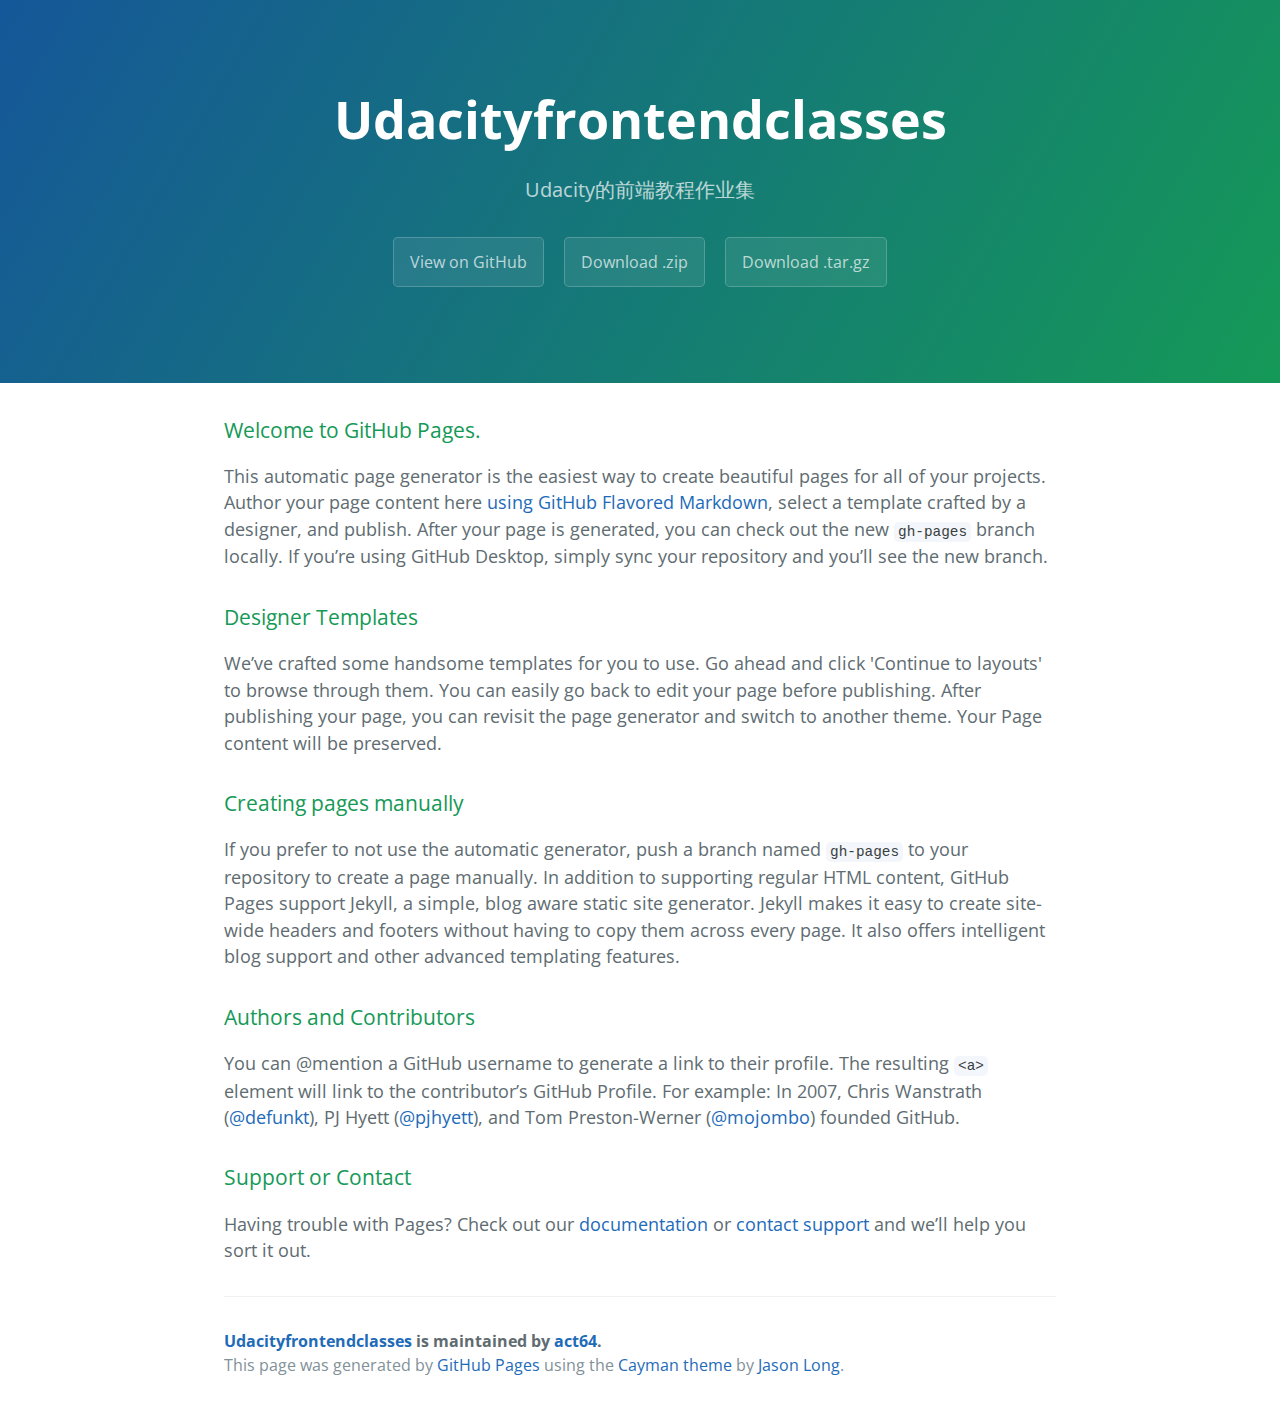
<file: index.html>
<!DOCTYPE html>
<html lang="en-us">
  <head>
    <meta charset="UTF-8">
    <title>Udacityfrontendclasses by act64</title>
    <meta name="viewport" content="width=device-width, initial-scale=1">
    <link rel="stylesheet" type="text/css" href="stylesheets/normalize.css" media="screen">
    <link href='https://fonts.googleapis.com/css?family=Open+Sans:400,700' rel='stylesheet' type='text/css'>
    <link rel="stylesheet" type="text/css" href="stylesheets/stylesheet.css" media="screen">
    <link rel="stylesheet" type="text/css" href="stylesheets/github-light.css" media="screen">
  </head>
  <body>
    <section class="page-header">
      <h1 class="project-name">Udacityfrontendclasses</h1>
      <h2 class="project-tagline">Udacity的前端教程作业集</h2>
      <a href="https://github.com/act64/UdacityFrontEndClasses" class="btn">View on GitHub</a>
      <a href="https://github.com/act64/UdacityFrontEndClasses/zipball/master" class="btn">Download .zip</a>
      <a href="https://github.com/act64/UdacityFrontEndClasses/tarball/master" class="btn">Download .tar.gz</a>
    </section>

    <section class="main-content">
      <h3>
<a id="welcome-to-github-pages" class="anchor" href="#welcome-to-github-pages" aria-hidden="true"><span aria-hidden="true" class="octicon octicon-link"></span></a>Welcome to GitHub Pages.</h3>

<p>This automatic page generator is the easiest way to create beautiful pages for all of your projects. Author your page content here <a href="https://guides.github.com/features/mastering-markdown/">using GitHub Flavored Markdown</a>, select a template crafted by a designer, and publish. After your page is generated, you can check out the new <code>gh-pages</code> branch locally. If you’re using GitHub Desktop, simply sync your repository and you’ll see the new branch.</p>

<h3>
<a id="designer-templates" class="anchor" href="#designer-templates" aria-hidden="true"><span aria-hidden="true" class="octicon octicon-link"></span></a>Designer Templates</h3>

<p>We’ve crafted some handsome templates for you to use. Go ahead and click 'Continue to layouts' to browse through them. You can easily go back to edit your page before publishing. After publishing your page, you can revisit the page generator and switch to another theme. Your Page content will be preserved.</p>

<h3>
<a id="creating-pages-manually" class="anchor" href="#creating-pages-manually" aria-hidden="true"><span aria-hidden="true" class="octicon octicon-link"></span></a>Creating pages manually</h3>

<p>If you prefer to not use the automatic generator, push a branch named <code>gh-pages</code> to your repository to create a page manually. In addition to supporting regular HTML content, GitHub Pages support Jekyll, a simple, blog aware static site generator. Jekyll makes it easy to create site-wide headers and footers without having to copy them across every page. It also offers intelligent blog support and other advanced templating features.</p>

<h3>
<a id="authors-and-contributors" class="anchor" href="#authors-and-contributors" aria-hidden="true"><span aria-hidden="true" class="octicon octicon-link"></span></a>Authors and Contributors</h3>

<p>You can @mention a GitHub username to generate a link to their profile. The resulting <code>&lt;a&gt;</code> element will link to the contributor’s GitHub Profile. For example: In 2007, Chris Wanstrath (<a href="https://github.com/defunkt" class="user-mention">@defunkt</a>), PJ Hyett (<a href="https://github.com/pjhyett" class="user-mention">@pjhyett</a>), and Tom Preston-Werner (<a href="https://github.com/mojombo" class="user-mention">@mojombo</a>) founded GitHub.</p>

<h3>
<a id="support-or-contact" class="anchor" href="#support-or-contact" aria-hidden="true"><span aria-hidden="true" class="octicon octicon-link"></span></a>Support or Contact</h3>

<p>Having trouble with Pages? Check out our <a href="https://help.github.com/pages">documentation</a> or <a href="https://github.com/contact">contact support</a> and we’ll help you sort it out.</p>

      <footer class="site-footer">
        <span class="site-footer-owner"><a href="https://github.com/act64/UdacityFrontEndClasses">Udacityfrontendclasses</a> is maintained by <a href="https://github.com/act64">act64</a>.</span>

        <span class="site-footer-credits">This page was generated by <a href="https://pages.github.com">GitHub Pages</a> using the <a href="https://github.com/jasonlong/cayman-theme">Cayman theme</a> by <a href="https://twitter.com/jasonlong">Jason Long</a>.</span>
      </footer>

    </section>

  
  </body>
</html>
</file>
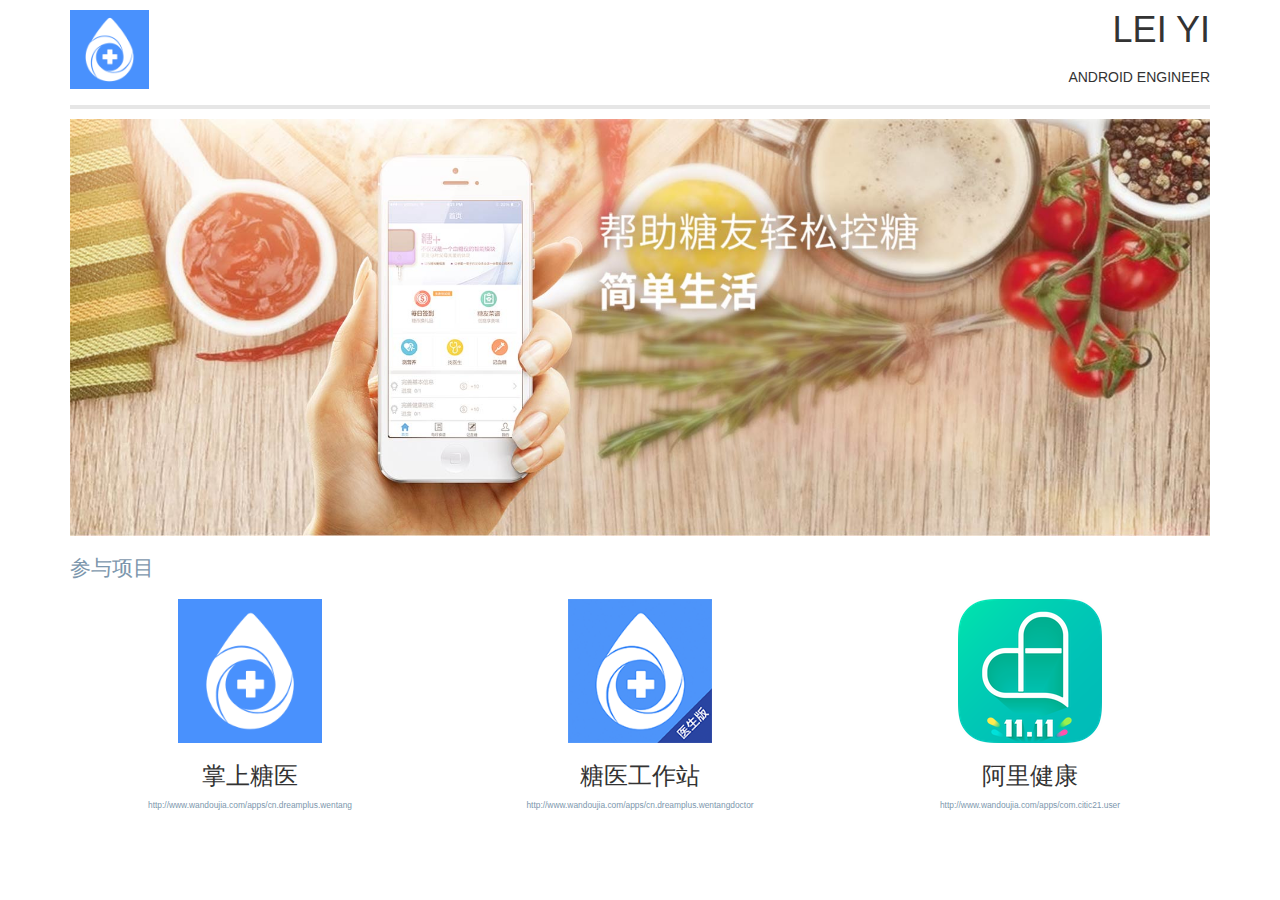
<file: Portfolio/index.html>
<!DOCTYPE html>
<html lang="en">
<head>
    <meta charset="UTF-8">
    <meta name="viewport" content="width=device-width , initial-scale=1.0">
    <link href="css/style.css" rel="stylesheet" >
    <link href="css/bootstrap.min.css" rel="stylesheet" >
    <!--<script type="text/javascript" src="js/jquery-3.1.1.min.js"></script>-->
    <!--<script type="text/javascript" src="js/bootstrap.min.js"></script>-->
    <title> Leiyi Android Engineer </title>
</head>
<body>
<div class="container">
    <header class="row margin-top10px">
        <div class="text-left col-xs-4 red">
            <img src="img/zsty.png" class="img-icon" alt="logo">
        </div>
        <div class="col-xs-8 text-right text-uppercase yellow">
            <h1 class="title-name">lei yi</h1>
            <h2 class="title-job"> Android Engineer </h2>
        </div>
    </header>
    <div class=" row text-center ">
        <div class="col-xs-12 margin-top10px">

            <div  class=" divider "></div>
        </div>
    </div>
    <section class="row text-center margin-top10px">
        <div class="col-xs-12">
            <img src="img/tybg_1.jpg" class="img-banner" alt="banner logo">
        </div>

    </section>
    <section class="row text-left">
        <h3 class="col-xs-12 worked-title">参与项目</h3>
    </section>
    <div class="row margin-bottom20px">
        <section class=" col-sm-4 text-center margin-top10px">
            <img src="img/zsty.png" class="worked-icon" alt="掌上糖医logo">
            <h3 class="worked-item-name">掌上糖医</h3>
            <a href="http://www.wandoujia.com/apps/cn.dreamplus.wentang" class="worked-url">
                <p class="worked-url-text">http://www.wandoujia.com/apps/cn.dreamplus.wentang</p>
            </a>
        </section>
        <section class=" col-sm-4 text-center margin-top10px">
            <img src="img/tygzz.png" class="worked-icon" alt="糖医工作站logo">
            <h3 class="worked-item-name">糖医工作站</h3>
            <a href="http://www.wandoujia.com/apps/cn.dreamplus.wentangdoctor" class="worked-url">
                <p class="worked-url-text">http://www.wandoujia.com/apps/cn.dreamplus.wentangdoctor</p>
            </a>
        </section>
        <section class=" col-sm-4 text-center margin-top10px">
            <img src="img/alijiank.png" class="worked-icon" alt="阿里健康logo">
            <h3 class="worked-item-name">阿里健康</h3>
            <a href="http://www.wandoujia.com/apps/com.citic21.user" class="worked-url">
                <p class="worked-url-text">http://www.wandoujia.com/apps/com.citic21.user</p>
            </a>
        </section>
    </div>

</div>
</body>
</html>
</file>
<file: stylesheets/stylesheet.css>
* {
  box-sizing: border-box; }

body {
  padding: 0;
  margin: 0;
  font-family: "Open Sans", "Helvetica Neue", Helvetica, Arial, sans-serif;
  font-size: 16px;
  line-height: 1.5;
  color: #606c71; }

a {
  color: #1e6bb8;
  text-decoration: none; }
  a:hover {
    text-decoration: underline; }

.btn {
  display: inline-block;
  margin-bottom: 1rem;
  color: rgba(255, 255, 255, 0.7);
  background-color: rgba(255, 255, 255, 0.08);
  border-color: rgba(255, 255, 255, 0.2);
  border-style: solid;
  border-width: 1px;
  border-radius: 0.3rem;
  transition: color 0.2s, background-color 0.2s, border-color 0.2s; }
  .btn + .btn {
    margin-left: 1rem; }

.btn:hover {
  color: rgba(255, 255, 255, 0.8);
  text-decoration: none;
  background-color: rgba(255, 255, 255, 0.2);
  border-color: rgba(255, 255, 255, 0.3); }

@media screen and (min-width: 64em) {
  .btn {
    padding: 0.75rem 1rem; } }

@media screen and (min-width: 42em) and (max-width: 64em) {
  .btn {
    padding: 0.6rem 0.9rem;
    font-size: 0.9rem; } }

@media screen and (max-width: 42em) {
  .btn {
    display: block;
    width: 100%;
    padding: 0.75rem;
    font-size: 0.9rem; }
    .btn + .btn {
      margin-top: 1rem;
      margin-left: 0; } }

.page-header {
  color: #fff;
  text-align: center;
  background-color: #159957;
  background-image: linear-gradient(120deg, #155799, #159957); }

@media screen and (min-width: 64em) {
  .page-header {
    padding: 5rem 6rem; } }

@media screen and (min-width: 42em) and (max-width: 64em) {
  .page-header {
    padding: 3rem 4rem; } }

@media screen and (max-width: 42em) {
  .page-header {
    padding: 2rem 1rem; } }

.project-name {
  margin-top: 0;
  margin-bottom: 0.1rem; }

@media screen and (min-width: 64em) {
  .project-name {
    font-size: 3.25rem; } }

@media screen and (min-width: 42em) and (max-width: 64em) {
  .project-name {
    font-size: 2.25rem; } }

@media screen and (max-width: 42em) {
  .project-name {
    font-size: 1.75rem; } }

.project-tagline {
  margin-bottom: 2rem;
  font-weight: normal;
  opacity: 0.7; }

@media screen and (min-width: 64em) {
  .project-tagline {
    font-size: 1.25rem; } }

@media screen and (min-width: 42em) and (max-width: 64em) {
  .project-tagline {
    font-size: 1.15rem; } }

@media screen and (max-width: 42em) {
  .project-tagline {
    font-size: 1rem; } }

.main-content :first-child {
  margin-top: 0; }
.main-content img {
  max-width: 100%; }
.main-content h1, .main-content h2, .main-content h3, .main-content h4, .main-content h5, .main-content h6 {
  margin-top: 2rem;
  margin-bottom: 1rem;
  font-weight: normal;
  color: #159957; }
.main-content p {
  margin-bottom: 1em; }
.main-content code {
  padding: 2px 4px;
  font-family: Consolas, "Liberation Mono", Menlo, Courier, monospace;
  font-size: 0.9rem;
  color: #383e41;
  background-color: #f3f6fa;
  border-radius: 0.3rem; }
.main-content pre {
  padding: 0.8rem;
  margin-top: 0;
  margin-bottom: 1rem;
  font: 1rem Consolas, "Liberation Mono", Menlo, Courier, monospace;
  color: #567482;
  word-wrap: normal;
  background-color: #f3f6fa;
  border: solid 1px #dce6f0;
  border-radius: 0.3rem; }
  .main-content pre > code {
    padding: 0;
    margin: 0;
    font-size: 0.9rem;
    color: #567482;
    word-break: normal;
    white-space: pre;
    background: transparent;
    border: 0; }
.main-content .highlight {
  margin-bottom: 1rem; }
  .main-content .highlight pre {
    margin-bottom: 0;
    word-break: normal; }
.main-content .highlight pre, .main-content pre {
  padding: 0.8rem;
  overflow: auto;
  font-size: 0.9rem;
  line-height: 1.45;
  border-radius: 0.3rem; }
.main-content pre code, .main-content pre tt {
  display: inline;
  max-width: initial;
  padding: 0;
  margin: 0;
  overflow: initial;
  line-height: inherit;
  word-wrap: normal;
  background-color: transparent;
  border: 0; }
  .main-content pre code:before, .main-content pre code:after, .main-content pre tt:before, .main-content pre tt:after {
    content: normal; }
.main-content ul, .main-content ol {
  margin-top: 0; }
.main-content blockquote {
  padding: 0 1rem;
  margin-left: 0;
  color: #819198;
  border-left: 0.3rem solid #dce6f0; }
  .main-content blockquote > :first-child {
    margin-top: 0; }
  .main-content blockquote > :last-child {
    margin-bottom: 0; }
.main-content table {
  display: block;
  width: 100%;
  overflow: auto;
  word-break: normal;
  word-break: keep-all; }
  .main-content table th {
    font-weight: bold; }
  .main-content table th, .main-content table td {
    padding: 0.5rem 1rem;
    border: 1px solid #e9ebec; }
.main-content dl {
  padding: 0; }
  .main-content dl dt {
    padding: 0;
    margin-top: 1rem;
    font-size: 1rem;
    font-weight: bold; }
  .main-content dl dd {
    padding: 0;
    margin-bottom: 1rem; }
.main-content hr {
  height: 2px;
  padding: 0;
  margin: 1rem 0;
  background-color: #eff0f1;
  border: 0; }

@media screen and (min-width: 64em) {
  .main-content {
    max-width: 64rem;
    padding: 2rem 6rem;
    margin: 0 auto;
    font-size: 1.1rem; } }

@media screen and (min-width: 42em) and (max-width: 64em) {
  .main-content {
    padding: 2rem 4rem;
    font-size: 1.1rem; } }

@media screen and (max-width: 42em) {
  .main-content {
    padding: 2rem 1rem;
    font-size: 1rem; } }

.site-footer {
  padding-top: 2rem;
  margin-top: 2rem;
  border-top: solid 1px #eff0f1; }

.site-footer-owner {
  display: block;
  font-weight: bold; }

.site-footer-credits {
  color: #819198; }

@media screen and (min-width: 64em) {
  .site-footer {
    font-size: 1rem; } }

@media screen and (min-width: 42em) and (max-width: 64em) {
  .site-footer {
    font-size: 1rem; } }

@media screen and (max-width: 42em) {
  .site-footer {
    font-size: 0.9rem; } }
</file>
<file: stylesheets/github-light.css>
/*
The MIT License (MIT)

Copyright (c) 2016 GitHub, Inc.

Permission is hereby granted, free of charge, to any person obtaining a copy
of this software and associated documentation files (the "Software"), to deal
in the Software without restriction, including without limitation the rights
to use, copy, modify, merge, publish, distribute, sublicense, and/or sell
copies of the Software, and to permit persons to whom the Software is
furnished to do so, subject to the following conditions:

The above copyright notice and this permission notice shall be included in all
copies or substantial portions of the Software.

THE SOFTWARE IS PROVIDED "AS IS", WITHOUT WARRANTY OF ANY KIND, EXPRESS OR
IMPLIED, INCLUDING BUT NOT LIMITED TO THE WARRANTIES OF MERCHANTABILITY,
FITNESS FOR A PARTICULAR PURPOSE AND NONINFRINGEMENT. IN NO EVENT SHALL THE
AUTHORS OR COPYRIGHT HOLDERS BE LIABLE FOR ANY CLAIM, DAMAGES OR OTHER
LIABILITY, WHETHER IN AN ACTION OF CONTRACT, TORT OR OTHERWISE, ARISING FROM,
OUT OF OR IN CONNECTION WITH THE SOFTWARE OR THE USE OR OTHER DEALINGS IN THE
SOFTWARE.

*/

.pl-c /* comment */ {
  color: #969896;
}

.pl-c1 /* constant, variable.other.constant, support, meta.property-name, support.constant, support.variable, meta.module-reference, markup.raw, meta.diff.header */,
.pl-s .pl-v /* string variable */ {
  color: #0086b3;
}

.pl-e /* entity */,
.pl-en /* entity.name */ {
  color: #795da3;
}

.pl-smi /* variable.parameter.function, storage.modifier.package, storage.modifier.import, storage.type.java, variable.other */,
.pl-s .pl-s1 /* string source */ {
  color: #333;
}

.pl-ent /* entity.name.tag */ {
  color: #63a35c;
}

.pl-k /* keyword, storage, storage.type */ {
  color: #a71d5d;
}

.pl-s /* string */,
.pl-pds /* punctuation.definition.string, string.regexp.character-class */,
.pl-s .pl-pse .pl-s1 /* string punctuation.section.embedded source */,
.pl-sr /* string.regexp */,
.pl-sr .pl-cce /* string.regexp constant.character.escape */,
.pl-sr .pl-sre /* string.regexp source.ruby.embedded */,
.pl-sr .pl-sra /* string.regexp string.regexp.arbitrary-repitition */ {
  color: #183691;
}

.pl-v /* variable */ {
  color: #ed6a43;
}

.pl-id /* invalid.deprecated */ {
  color: #b52a1d;
}

.pl-ii /* invalid.illegal */ {
  color: #f8f8f8;
  background-color: #b52a1d;
}

.pl-sr .pl-cce /* string.regexp constant.character.escape */ {
  font-weight: bold;
  color: #63a35c;
}

.pl-ml /* markup.list */ {
  color: #693a17;
}

.pl-mh /* markup.heading */,
.pl-mh .pl-en /* markup.heading entity.name */,
.pl-ms /* meta.separator */ {
  font-weight: bold;
  color: #1d3e81;
}

.pl-mq /* markup.quote */ {
  color: #008080;
}

.pl-mi /* markup.italic */ {
  font-style: italic;
  color: #333;
}

.pl-mb /* markup.bold */ {
  font-weight: bold;
  color: #333;
}

.pl-md /* markup.deleted, meta.diff.header.from-file */ {
  color: #bd2c00;
  background-color: #ffecec;
}

.pl-mi1 /* markup.inserted, meta.diff.header.to-file */ {
  color: #55a532;
  background-color: #eaffea;
}

.pl-mdr /* meta.diff.range */ {
  font-weight: bold;
  color: #795da3;
}

.pl-mo /* meta.output */ {
  color: #1d3e81;
}
</file>
<file: Portfolio/css/style.css>
html {
    font-family: "Open Sans", arial, sans-serif;
}

.img-icon {
    width: 100%;
    height: auto;
    max-width: 79px;
}

.title-name {
    margin-top: 0;
}

.title-job {
    font-size: 1em;
}

.divider {
    height: 0.3em;
    background: #e6e6e6;


}

.img-banner {
    margin-right: 0;
    margin-left: 0;
    width: 100%;
    height: 100%;
}

.worked-title {
    color: #7d97ad;
    font-size: 1.5em;
}

.worked-icon {
    width: 100%;
    max-width: 144px;
    height: auto;
}

.worked-url {
    color: #7d97ad;
}

.worked-url-text {
    word-wrap: break-word;
    word-break: break-all;
    font-size: 0.6em;

}

.margin-top10px {
    margin-top: 10px;
}

.margin-bottom20px{
    margin-bottom: 20px;
}

* {
    box-sizing: border-box;
}
</file>
